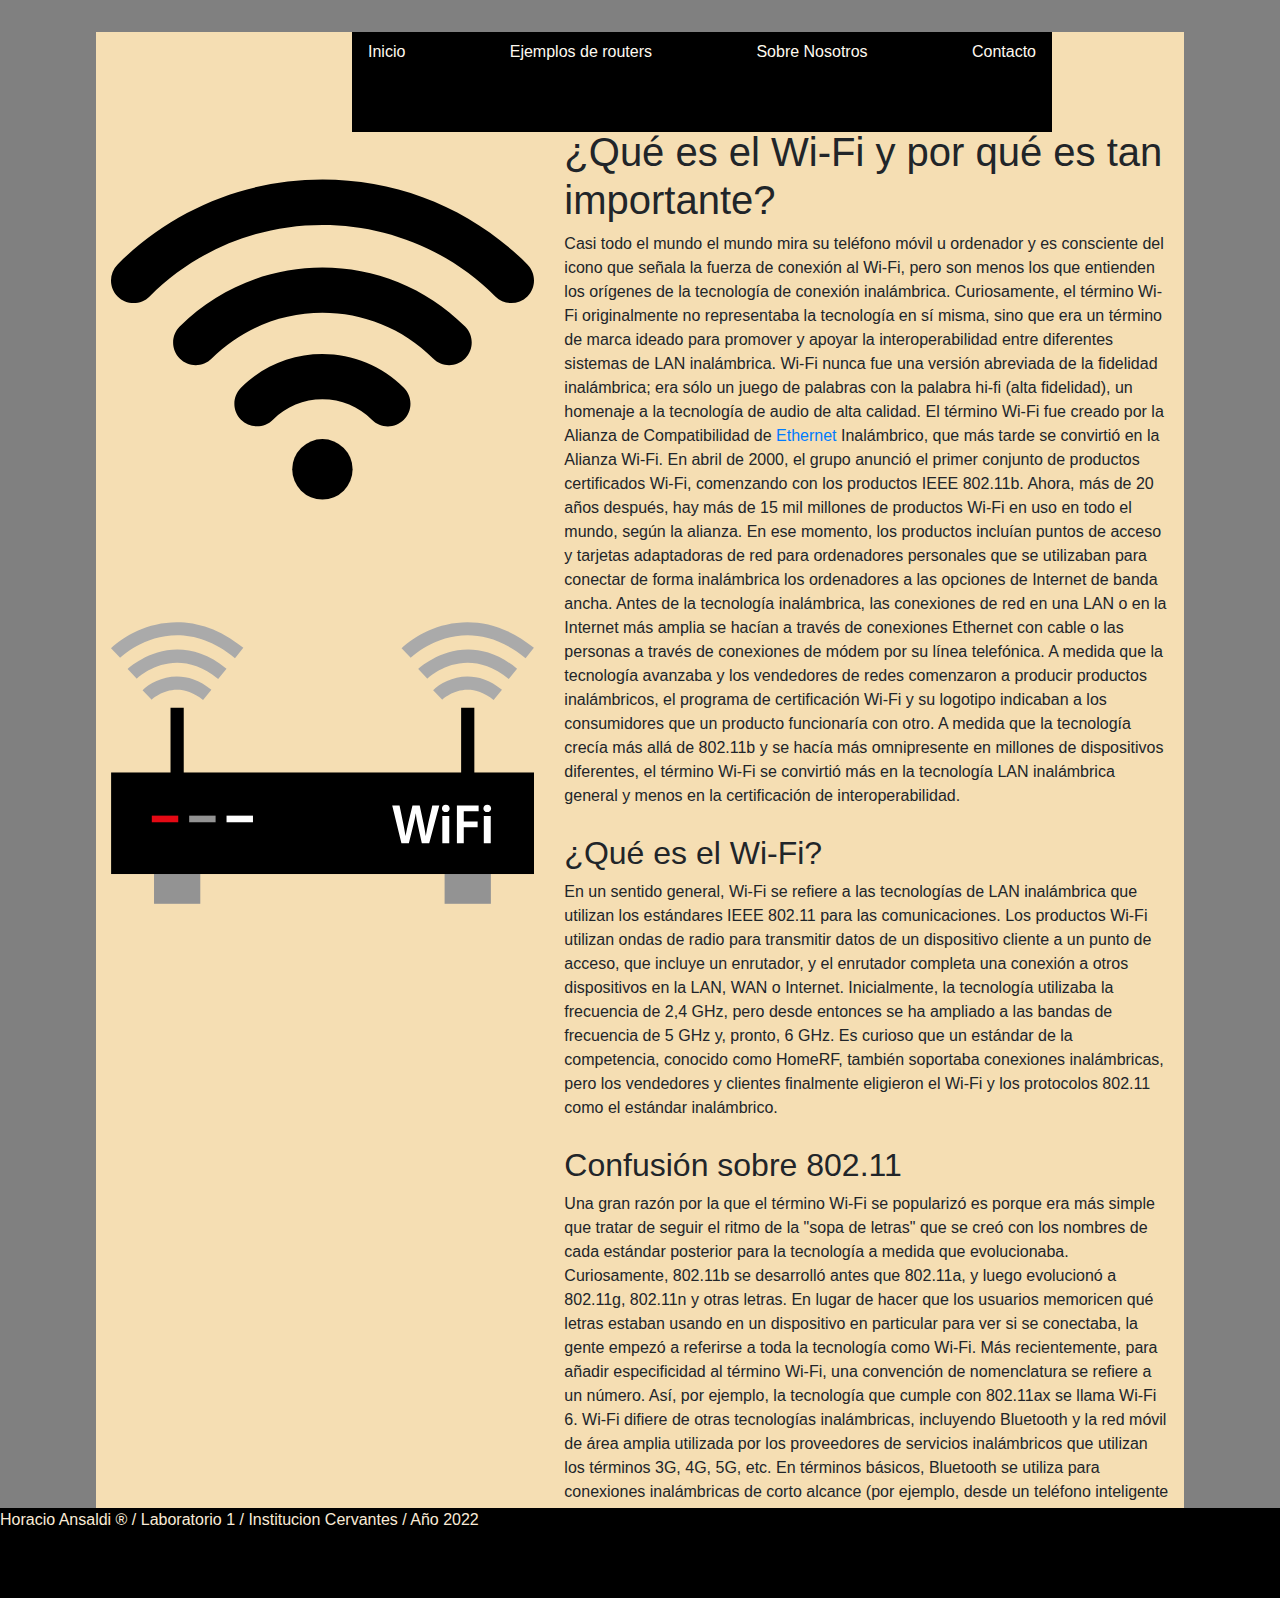
<file: index.html>
<!DOCTYPE html>
<html lang="en">

<head>
    <meta charset="UTF-8">
    <meta http-equiv="X-UA-Compatible" content="IE=edge">
    <meta name="viewport" content="width=device-width, initial-scale=1.0">
    <title>Ansaldi Horacio</title>


    <link rel="stylesheet" href="css/bootstrap.min.css">
    <link rel="stylesheet" href="css/main.css">

    <script src="js/js.js"></script>
    <script src="js/jquery.js"></script>


    <script src="js/popper.js"></script>


    <script src="js/bundle.js"></script>




</head>
<div class="contenedorGral">

    <body id="body">



        <header class="header">
            <ul class="nav justify-content-center;" style="justify-content: space-between;">
                <li class="nav-item">
                    <a class="nav-link" href="index.html">Inicio</a>
                </li>
                <li class="nav-item">
                    <a class="nav-link" href="specs.html">Ejemplos de routers</a>
                </li>
                <li class="nav-item">
                    <a class="nav-link" href="aboutus.html">Sobre Nosotros</a>
                </li>
                <li class="nav-item">
                    <a class="nav-link" href="contacto.html">Contacto</a>
                </li>
            </ul>
        </header>

        <main class="main">
            <div class="container-fluid">
                <div class="row">
                    <div class="col-lg-5 col-md-6 col-sm-10 col-xs12">
                        <img src="/img/wifi1.svg" class="img-fluid" alt="Imagen" ;>
                        <img src="/img/wifi2.svg" class="img-fluid" alt="Imagen" ;>

                    </div>
                    <div class="col-lg-7 col-md-10 col-sm-14 col-xs-12 scroll">
                        <h1>¿Qué es el Wi-Fi y por qué es tan importante?</h1>
                        <p>Casi todo el mundo el mundo mira su teléfono móvil u ordenador y es consciente del icono que
                            señala la fuerza de conexión al Wi-Fi, pero son menos los que entienden los orígenes de la
                            tecnología de conexión inalámbrica.

                            Curiosamente, el término Wi-Fi originalmente no representaba la tecnología en sí misma, sino
                            que
                            era un término de marca ideado para promover y apoyar la interoperabilidad entre diferentes
                            sistemas de LAN inalámbrica. Wi-Fi nunca fue una versión abreviada de la fidelidad
                            inalámbrica;
                            era sólo un juego de palabras con la palabra hi-fi (alta fidelidad), un homenaje a la
                            tecnología
                            de audio de alta calidad.

                            El término Wi-Fi fue creado por la Alianza de Compatibilidad de <a
                                href="https://es.wikipedia.org/wiki/Ethernet" target="_blank"> Ethernet</a> Inalámbrico,
                            que
                            más
                            tarde se convirtió en la Alianza Wi-Fi. En abril de 2000, el grupo anunció el primer
                            conjunto de
                            productos certificados Wi-Fi, comenzando con los productos IEEE 802.11b. Ahora, más de 20
                            años
                            después, hay más de 15 mil millones de productos Wi-Fi en uso en todo el mundo, según la
                            alianza.

                            En ese momento, los productos incluían puntos de acceso y tarjetas adaptadoras de red para
                            ordenadores personales que se utilizaban para conectar de forma inalámbrica los ordenadores
                            a
                            las opciones de Internet de banda ancha. Antes de la tecnología inalámbrica, las conexiones
                            de
                            red en una LAN o en la Internet más amplia se hacían a través de conexiones Ethernet con
                            cable o
                            las personas a través de conexiones de módem por su línea telefónica.

                            A medida que la tecnología avanzaba y los vendedores de redes comenzaron a producir
                            productos
                            inalámbricos, el programa de certificación Wi-Fi y su logotipo indicaban a los consumidores
                            que
                            un producto funcionaría con otro. A medida que la tecnología crecía más allá de 802.11b y se
                            hacía más omnipresente en millones de dispositivos diferentes, el término Wi-Fi se convirtió
                            más
                            en la tecnología LAN inalámbrica general y menos en la certificación de interoperabilidad.
                        </p>
                        <h2>¿Qué es el Wi-Fi?</h2>
                        <p>
                            En un sentido general, Wi-Fi se refiere a las tecnologías de LAN inalámbrica que utilizan
                            los
                            estándares IEEE 802.11 para las comunicaciones. Los productos Wi-Fi utilizan ondas de radio
                            para
                            transmitir datos de un dispositivo cliente a un punto de acceso, que incluye un enrutador, y
                            el
                            enrutador completa una conexión a otros dispositivos en la LAN, WAN o Internet.

                            Inicialmente, la tecnología utilizaba la frecuencia de 2,4 GHz, pero desde entonces se ha
                            ampliado a las bandas de frecuencia de 5 GHz y, pronto, 6 GHz.

                            Es curioso que un estándar de la competencia, conocido como HomeRF, también soportaba
                            conexiones
                            inalámbricas, pero los vendedores y clientes finalmente eligieron el Wi-Fi y los protocolos
                            802.11 como el estándar inalámbrico.
                        </p>
                        <h2>Confusión sobre 802.11</h2>
                        <p>
                            Una gran razón por la que el término Wi-Fi se popularizó es porque era más simple que tratar
                            de
                            seguir el ritmo de la "sopa de letras" que se creó con los nombres de cada estándar
                            posterior para
                            la tecnología a medida que evolucionaba. Curiosamente, 802.11b se desarrolló antes que
                            802.11a, y
                            luego evolucionó a 802.11g, 802.11n y otras letras. En lugar de hacer que los usuarios
                            memoricen qué
                            letras estaban usando en un dispositivo en particular para ver si se conectaba, la gente
                            empezó a
                            referirse a toda la tecnología como Wi-Fi.

                            Más recientemente, para añadir especificidad al término Wi-Fi, una convención de
                            nomenclatura se
                            refiere a un número. Así, por ejemplo, la tecnología que cumple con 802.11ax se llama Wi-Fi
                            6.

                            Wi-Fi difiere de otras tecnologías inalámbricas, incluyendo Bluetooth y la red móvil de área
                            amplia
                            utilizada por los proveedores de servicios inalámbricos que utilizan los términos 3G, 4G,
                            5G, etc.
                            En términos básicos, Bluetooth se utiliza para conexiones inalámbricas de corto alcance (por
                            ejemplo, desde un teléfono inteligente hasta un altavoz o auriculares), Wi-Fi se utiliza
                            para
                            conexiones LAN como en un entorno doméstico o de oficina, y las conexiones de mayor alcance
                            utilizan
                            4G y 5G. Si bien algunas de estas tecnologías pueden superponerse entre sí, la comparación
                            de
                            distancias es generalmente aceptada como regla general.
                        </p>
                        <h2>Asegurar las conexiones Wi-Fi</h2>
                        <p>A medida que el Wi-Fi crecía en popularidad, también lo hacía la capacidad de los malos
                            actores que
                            quieren aprovecharse. Inicialmente, la mayoría de las redes Wi-Fi eran abiertas, con los
                            datos
                            viajando por el aire sin seguridad. Esto planteó un problema para las empresas preocupadas
                            por que
                            un empleado que se conectara desde una cafetería pública pudiera estar filtrando datos a
                            cualquier
                            otra persona en la habitación con un receptor Wi-Fi. La Alianza Wi-Fi abordó el problema
                            añadiendo
                            diferentes protocolos de seguridad al estándar, incluyendo el último, WPA3. Los usuarios que
                            se
                            conectan a puntos de acceso seguros a través de WPA y una conexión VPN debidamente
                            configurados
                            están ahora generalmente seguros de algunos de los anteriores problemas de red abierta de la
                            tecnología.</p>
                        <h2>Más allá de las computadoras y los enrutadores</h2>
                        <p>
                            Otra razón del éxito de esta tecnología ha sido el crecimiento exponencial de los
                            dispositivos
                            en los que se puede instalar el Wi-Fi, incluyendo electrodomésticos, televisores,
                            videoconsolas
                            o relojes inteligentes. El crecimiento del Internet de las cosas (IoT) se debe al bajo
                            costo, el
                            potente rendimiento y la fiabilidad de los productos Wi-Fi.
                        </p>
                        <h2>Por qué el Wi-Fi todavía importa</h2>
                        <p>
                            Ahora, más de 20 años después de su creación, el Wi-Fi no va a ninguna parte. Además de
                            apoyar
                            la conectividad a corta distancia (como las ofertas de 60 GHz para tecnologías como la
                            realidad
                            virtual), la Alianza Wi-Fi está trabajando en las certificaciones de interoperabilidad para
                            los
                            productos Wi-Fi 6, que funcionan en la banda de frecuencia de 6 GHz recientemente abierta.
                            La
                            certificación para Wi-Fi 6E (el nombre de marca de los dispositivos Wi-Fi 6 que admiten 6
                            GHz)
                            estará disponible a principios de 2021, aunque, al igual que las versiones anteriores, es
                            probable que los productos de los proveedores lleguen antes al mercado, seguidos de
                            actualizaciones de firmware para que coincidan con la norma oficial.

                            Se espera que la tecnología de 6 GHz aporte más de 6 veces la capacidad total de las
                            frecuencias
                            de 2,4 y 5 GHz, así como siete canales contiguos de 160 MHz, proporcionando menos
                            interferencias
                            de los dispositivos Wi-Fi heredados y velocidades Wi-Fi multigigabit. Dado que 6 GHz es un
                            espectro sin licencia, existe cierta preocupación de que los proveedores de servicios móvil
                            utilicen el espectro para sus propias redes de telefonía (mejorando los servicios 5G
                            existentes,
                            por ejemplo).

                            Más allá del espectro adicional, las actualizaciones de Wi-Fi se centrarán en mejorar las
                            velocidades de conexión, la reducción de la congestión, la interoperabilidad y los nuevos
                            dispositivos que puedan proporcionar conectividad de red a una red local o a la Internet.
                            Nuevas
                            iniciativas y conceptos como la informática ambiental, o el Wi-Fi Aware para el
                            descubrimiento
                            basado en la proximidad, impulsarán la tecnología en direcciones adicionales. Con más de
                            50.000
                            tipos diferentes de productos capaces de soportar Wi-Fi, la tecnología está aquí para
                            quedarse.


                        </p>
                    </div>
                </div>
            </div>

        </main>
    </body>
</div>
<div style="background-color:black ;">
    <footer class="footer">
        <p>Horacio Ansaldi ® / Laboratorio 1 / <a href="http://cervantes.edu.ar" target="_blank"> Institucion Cervantes
            </a> / Año 2022</p>
    </footer>
</div>


</html>
</file>
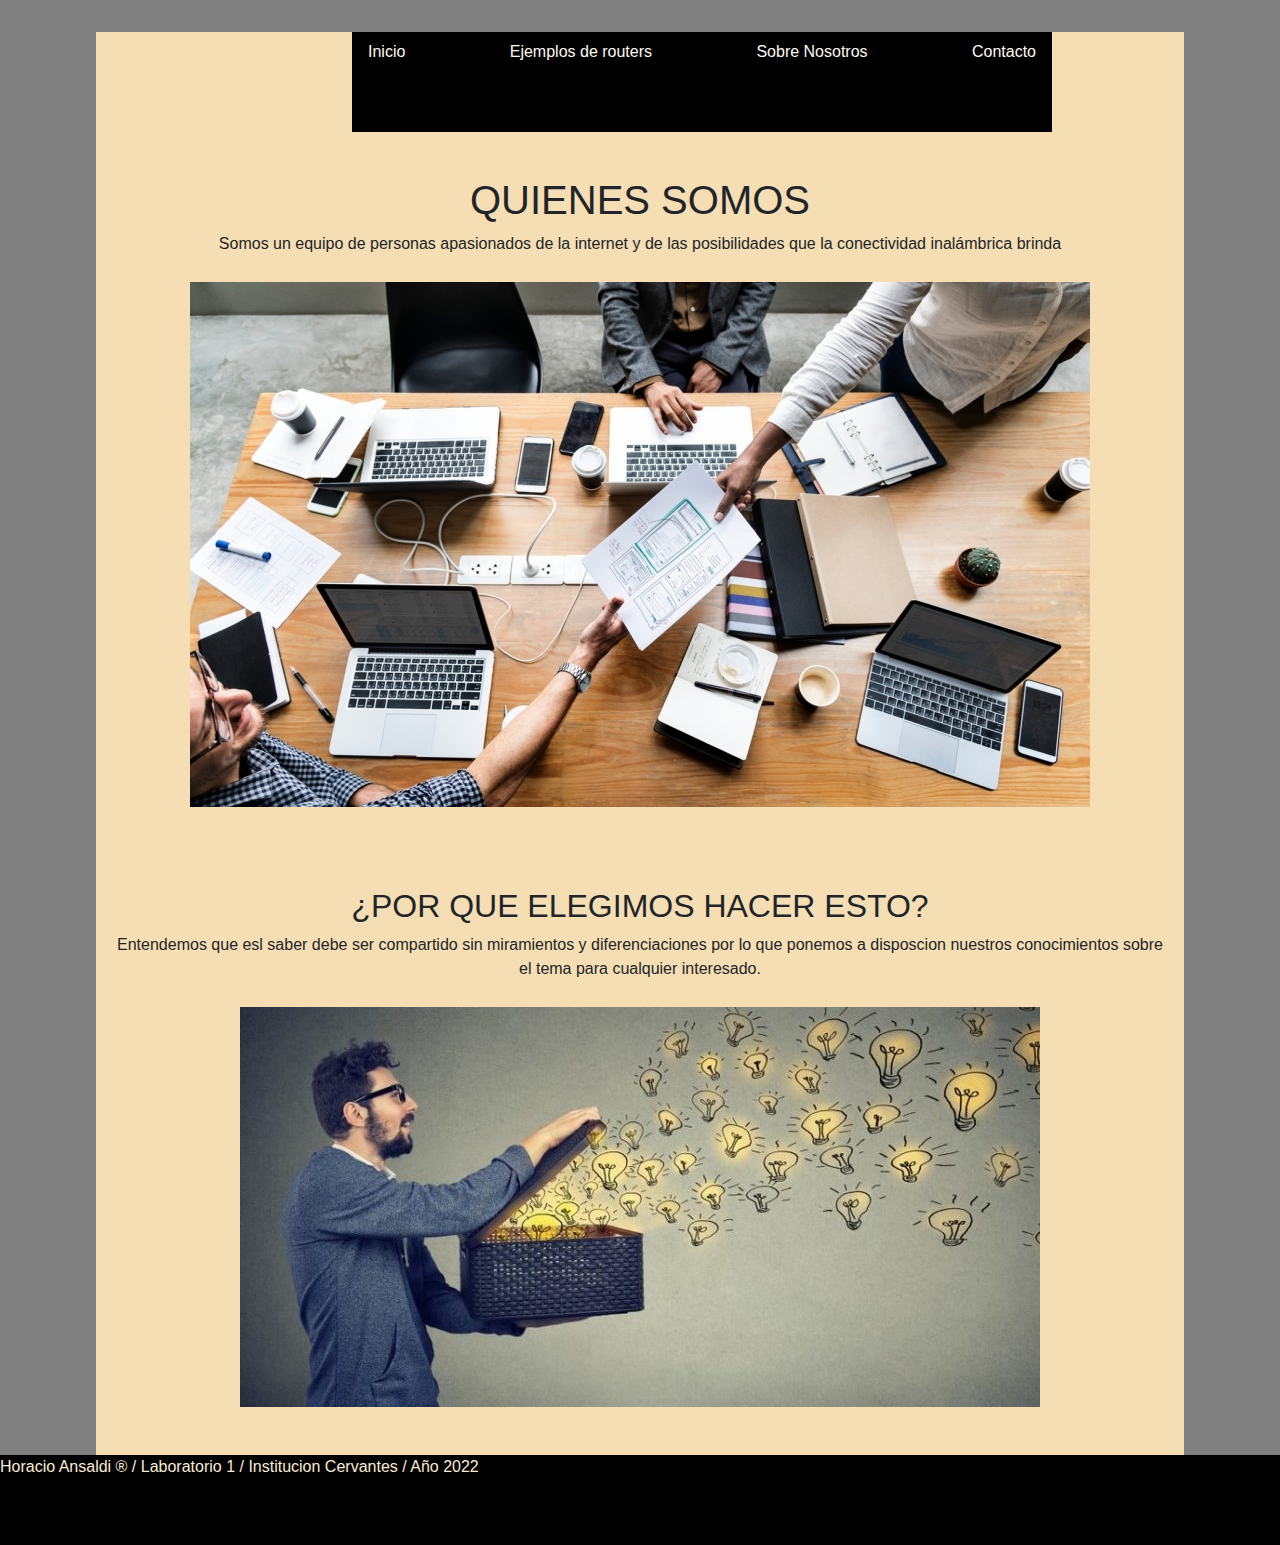
<file: aboutus.html>
<!DOCTYPE html>
<html lang="en">

<head>
    <meta charset="UTF-8">
    <meta http-equiv="X-UA-Compatible" content="IE=edge">
    <meta name="viewport" content="width=device-width, initial-scale=1.0">
    <title>Sobre Nosotros</title>

    <link rel="stylesheet" href="css/bootstrap.min.css">
    <link rel="stylesheet" href="css/main.css">

    <script src="js/js.js"></script>
    <script src="js/jquery.js"></script>


    <script src="js/popper.js"></script>


    <script src="js/bundle.js"></script>

</head>

<div class="contenedorGral">

    <body>


        <header class="header">
            <ul class="nav justify-content-center;" style="justify-content: space-between;">
                <li class="nav-item">
                    <a class="nav-link" href="index.html">Inicio</a>
                </li>
                <li class="nav-item">
                    <a class="nav-link" href="specs.html">Ejemplos de routers</a>
                </li>
                <li class="nav-item">
                    <a class="nav-link" href="aboutus.html">Sobre Nosotros</a>
                </li>
                <li class="nav-item">
                    <a class="nav-link" href="contacto.html">Contacto</a>
                </li>
            </ul>
        </header>

        <main class="main">
            <div class="container py-5 text-center">
                <h1>QUIENES SOMOS</h1>
                <p>Somos un equipo de personas apasionados de la internet y de las posibilidades que la conectividad
                    inalámbrica brinda</p>
                <img src="/img/people.jpeg" class="img-fluid" alt="" style="margin-bottom: 5rem;">

                <h2>¿POR QUE ELEGIMOS HACER ESTO?</h2>
                <p>Entendemos que esl saber debe ser compartido sin miramientos y diferenciaciones por lo que ponemos a
                    disposcion nuestros conocimientos sobre el tema para cualquier interesado.</p>
                <img src="/img/conocimiento.jpeg" class="img-fluid" alt="">
            </div>
        </main>
    </body>
</div>
<div style="background-color:black ;">
    <footer class="footer">
        <p>Horacio Ansaldi ® / Laboratorio 1 / <a href="http://cervantes.edu.ar" target="_blank"> Institucion Cervantes
            </a> / Año 2022</p>
    </footer>
</div>


</html>
</file>
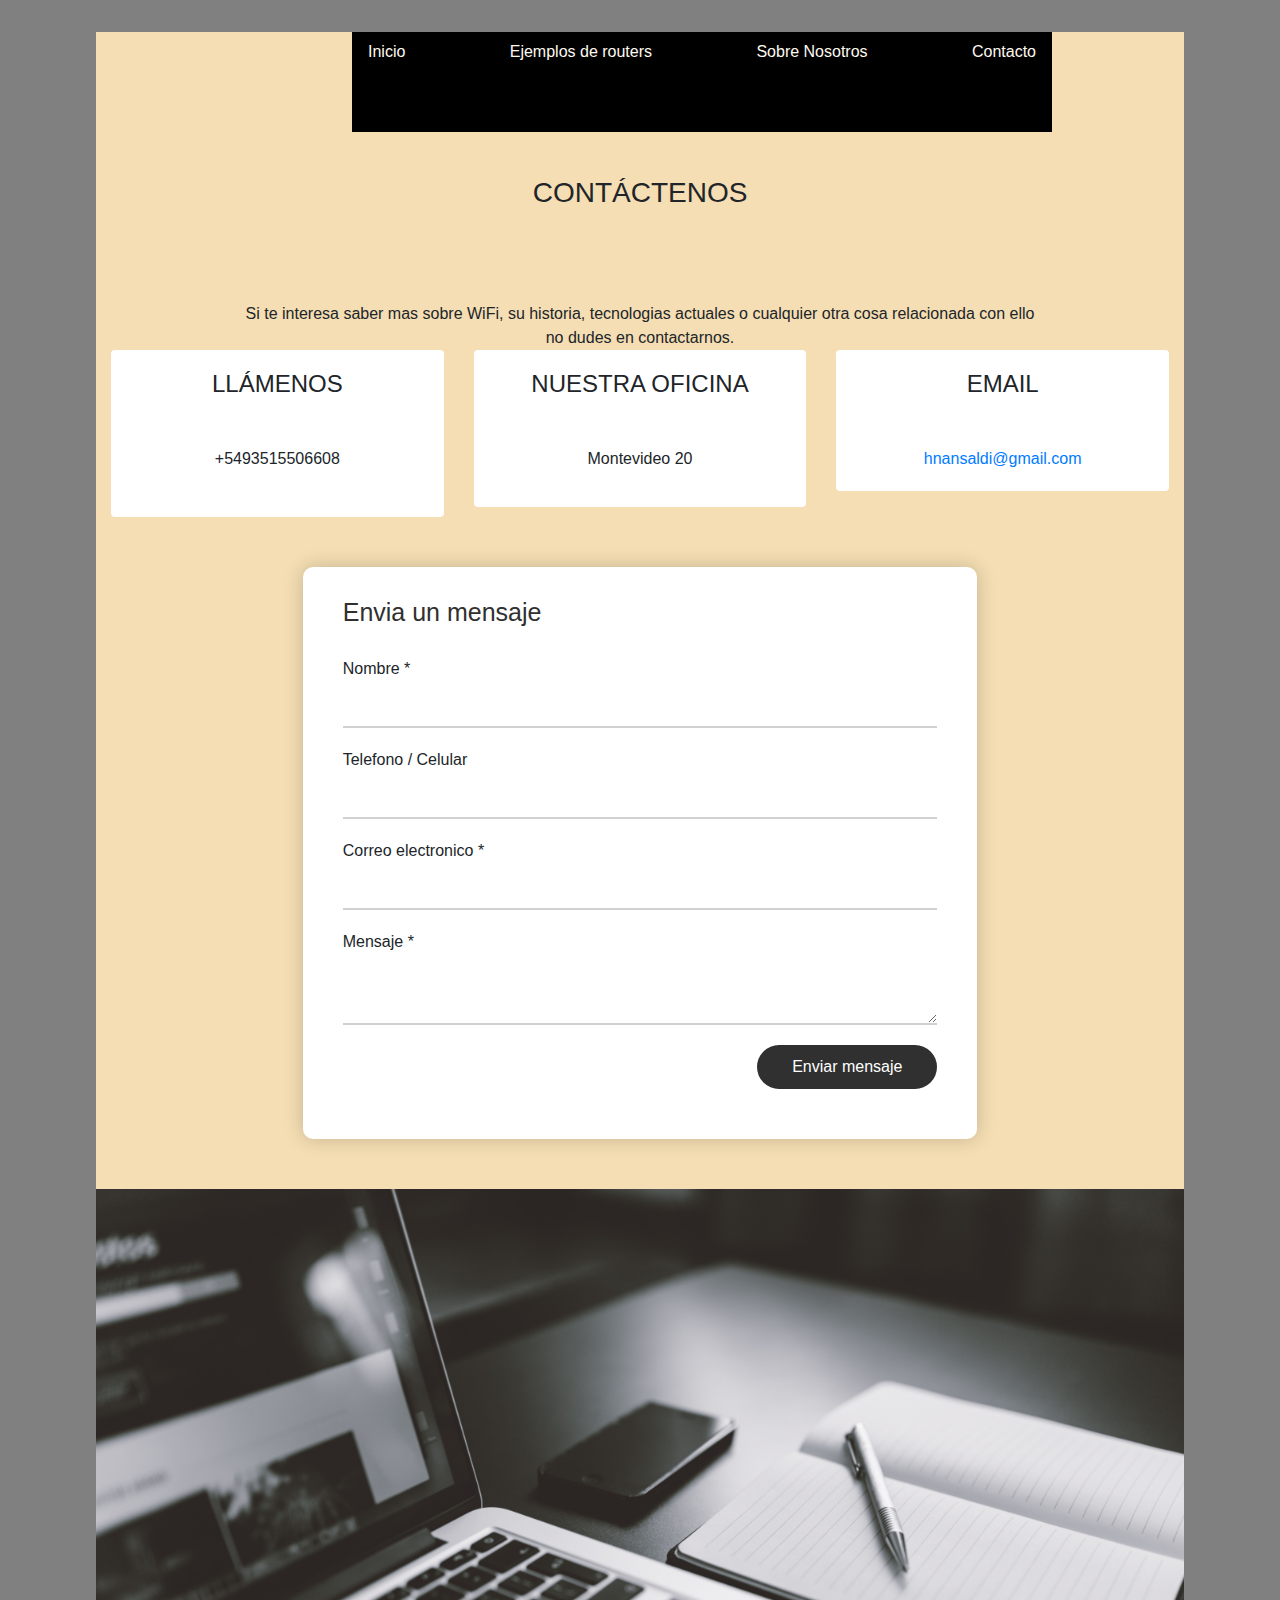
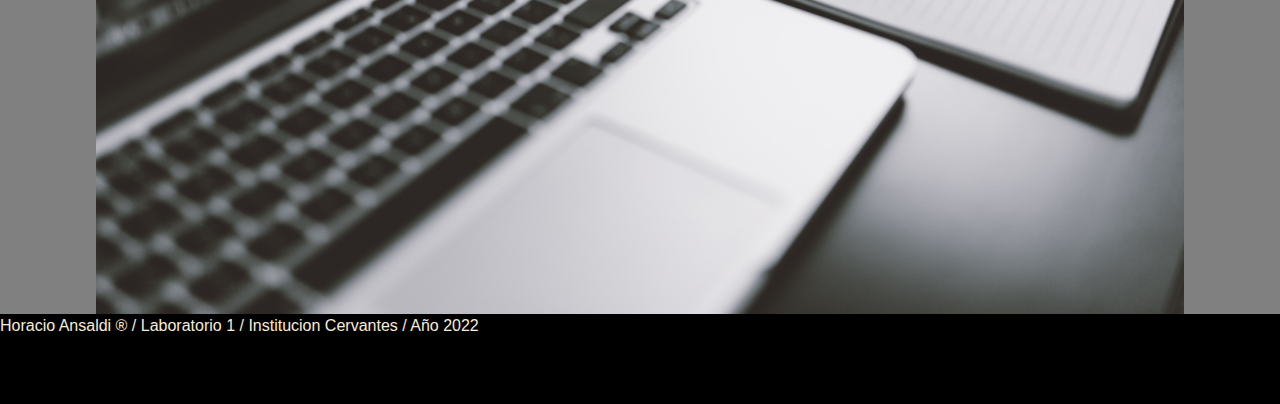
<file: contacto.html>
<!DOCTYPE html>
<html lang="en">

<head>
  <meta charset="UTF-8">
  <meta http-equiv="X-UA-Compatible" content="IE=edge">
  <meta name="viewport" content="width=device-width, initial-scale=1.0">
  <title>Contacto</title>

  <link rel="stylesheet" href="css/bootstrap.min.css">
  <link rel="stylesheet" href="css/main.css">

  <script src="js/popper.js"></script>

  <script src="js/bundle.js"></script>

  <script src="js/jquery.js"></script>

  <script src="js/js.js"></script>

</head>
<div class="contenedorGral">

  <body>

    <header class="header">
      <ul class="nav justify-content-center;" style="justify-content: space-between;">
        <li class="nav-item">
          <a class="nav-link" href="index.html">Inicio</a>
        </li>
        <li class="nav-item">
          <a class="nav-link" href="specs.html">Ejemplos de routers</a>
        </li>
        <li class="nav-item">
          <a class="nav-link" href="aboutus.html">Sobre Nosotros</a>
        </li>
        <li class="nav-item">
          <a class="nav-link" href="contacto.html">Contacto</a>
        </li>
      </ul>
    </header>

    <main class="main">
      <section id="contact">
        <div class="container">
          <div class="container py-5 text-center">
            <h3 class="text-center text-uppercase">Contáctenos</h3>
          </div>

          <p class="text-center w-75 m-auto">Si te interesa saber mas sobre WiFi, su historia, tecnologias actuales o
            cualquier otra cosa relacionada con ello no dudes en contactarnos.</p>

          <div class="row">
            <div class="col-xs-6 col-sm-4">
              <div class="card border-0">
                <div class="card-body text-center">
                  <i class="fa fa-phone fa-5x mb-3" aria-hidden="true"></i>
                  <h4 class="text-uppercase mb-5">Llámenos</h4>
                  <p>+5493515506608</p>
                </div>
              </div>
            </div>
            <div class="col-xs-6 col-sm-4">
              <div class="card border-0">
                <div class="card-body text-center">
                  <i class="fa fa-map-marker fa-5x mb-3" aria-hidden="true"></i>
                  <h4 class="text-uppercase mb-5">Nuestra oficina</h4>
                  <address>Montevideo 20</address>
                </div>
              </div>
            </div>
            <div class="col-xs-6 col-sm-4">
              <div class="card border-0">
                <div class="card-body text-center">
                  <i class="fa fa-globe fa-5x mb-3" aria-hidden="true"></i>
                  <h4 class="text-uppercase mb-5">email</h4>
                  <a href="mailto:hnansaldi@gmail.com">hnansaldi@gmail.com</a>
                </div>
              </div>
            </div>
          </div>
        </div>
      </section>


      <!-- Ventana de ERROR -->
   <!--    <div class="modal_wrap">
        <div class="mensaje_modal">
          <h3>Existen errores:</h3>
          <p>Escriba un nombre</p>
          <p>Ingrese un correo</p>
          <p>El campo mensaje no puede estar vacio.</p>
          <span id="btnClose">Cerrar</span>
        </div>
      </div> -->

      <section>
        <form action="/enviar.php" method="post" class="form_contact">
          <h2>Envia un mensaje</h2>
          <div class="user_info">
            <label for="names">Nombre *</label>
            <input type="text" id="names" name="nombre" required>
            <label for="phone">Telefono / Celular</label>
            <input type="text" id="phone" name="telefono" >
            <label for="email">Correo electronico *</label>
            <input type="text" id="email" name="correo" required>

            <label for="mensaje">Mensaje *</label>
            <textarea id="mensaje" name="mensaje"></textarea>

            <input type="submit" value="Enviar mensaje" id="btnSend">

          </div>
        </form>

        <img src="/img/tech.jpeg" class="img-fluid" alt="">
      </section>

    </main>
  </body>

</div>
<div style="background-color:black ;">
  <footer class="footer">
    <p>Horacio Ansaldi ® / Laboratorio 1 / <a href="http://cervantes.edu.ar" target="_blank"> Institucion Cervantes </a>
      / Año 2022</p>
  </footer>
</div>


</html>
</file>
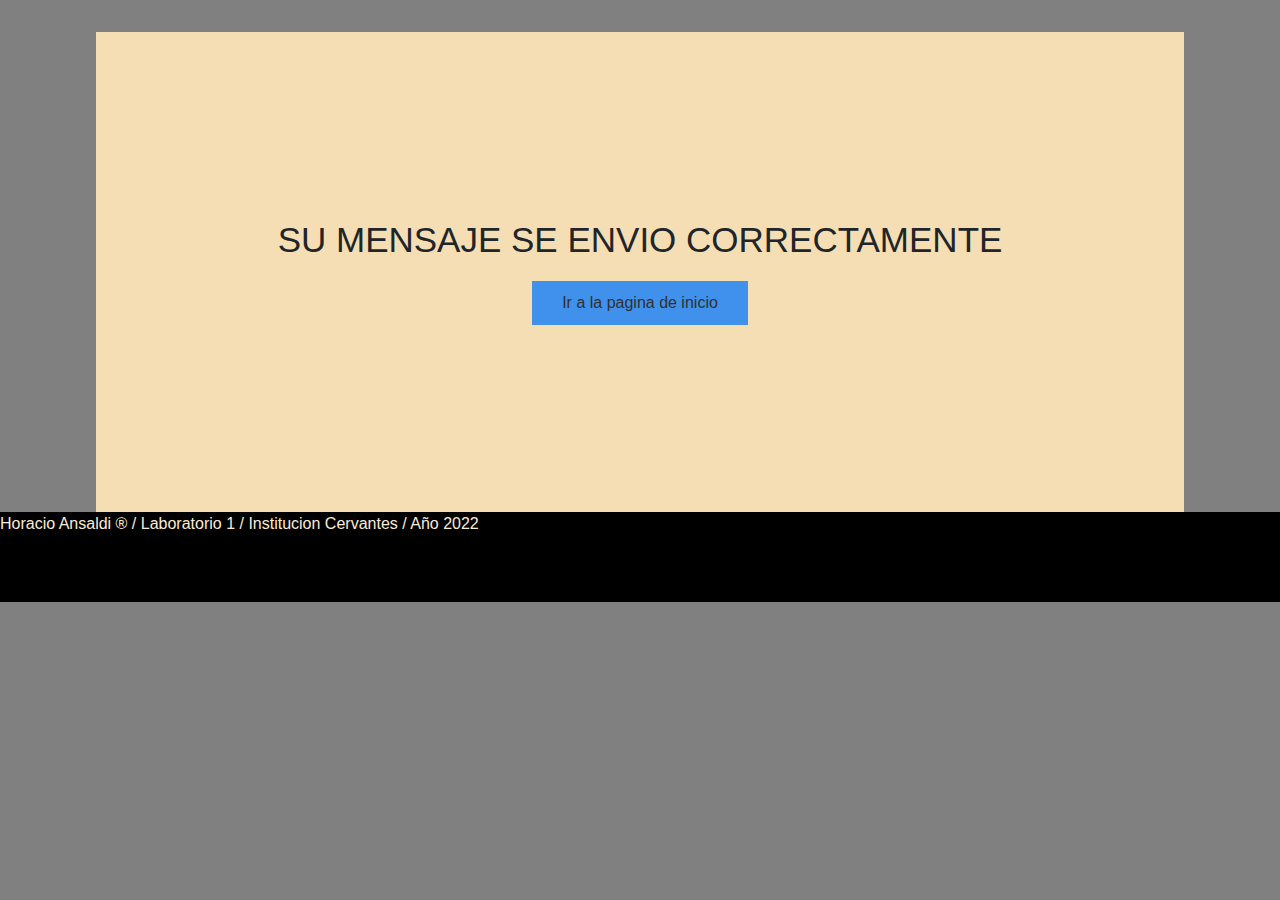
<file: mensajeEnvio.html>
<!DOCTYPE html>
<html lang="en">

<head>
    <meta charset="UTF-8">
    <meta http-equiv="X-UA-Compatible" content="IE=edge">
    <meta name="viewport" content="width=device-width, initial-scale=1.0">
    <title>Ansaldi Horacio</title>


    <link rel="stylesheet" href="css/bootstrap.min.css">
    <link rel="stylesheet" href="css/main.css">

    <script src="js/js.js"></script>
    <script src="js/jquery.js"></script>


    <script src="js/popper.js"></script>


    <script src="js/bundle.js"></script>




</head>
<div class="contenedorMsjExito" style="display: flex; align-content: flex-start;">

    <body>
        <section class="mensaje-exito" style="align-self: center;">
            <h1>SU MENSAJE SE ENVIO CORRECTAMENTE</h1>
            <a href="index.html">Ir a la pagina de inicio</a>

        </section>

    </body>
</div>
<div style="background-color:black ;">
    <footer class="footer">
        <p>Horacio Ansaldi ® / Laboratorio 1 / <a href="http://cervantes.edu.ar" target="_blank"> Institucion Cervantes
            </a> / Año 2022</p>
    </footer>
</div>


</html>
</file>
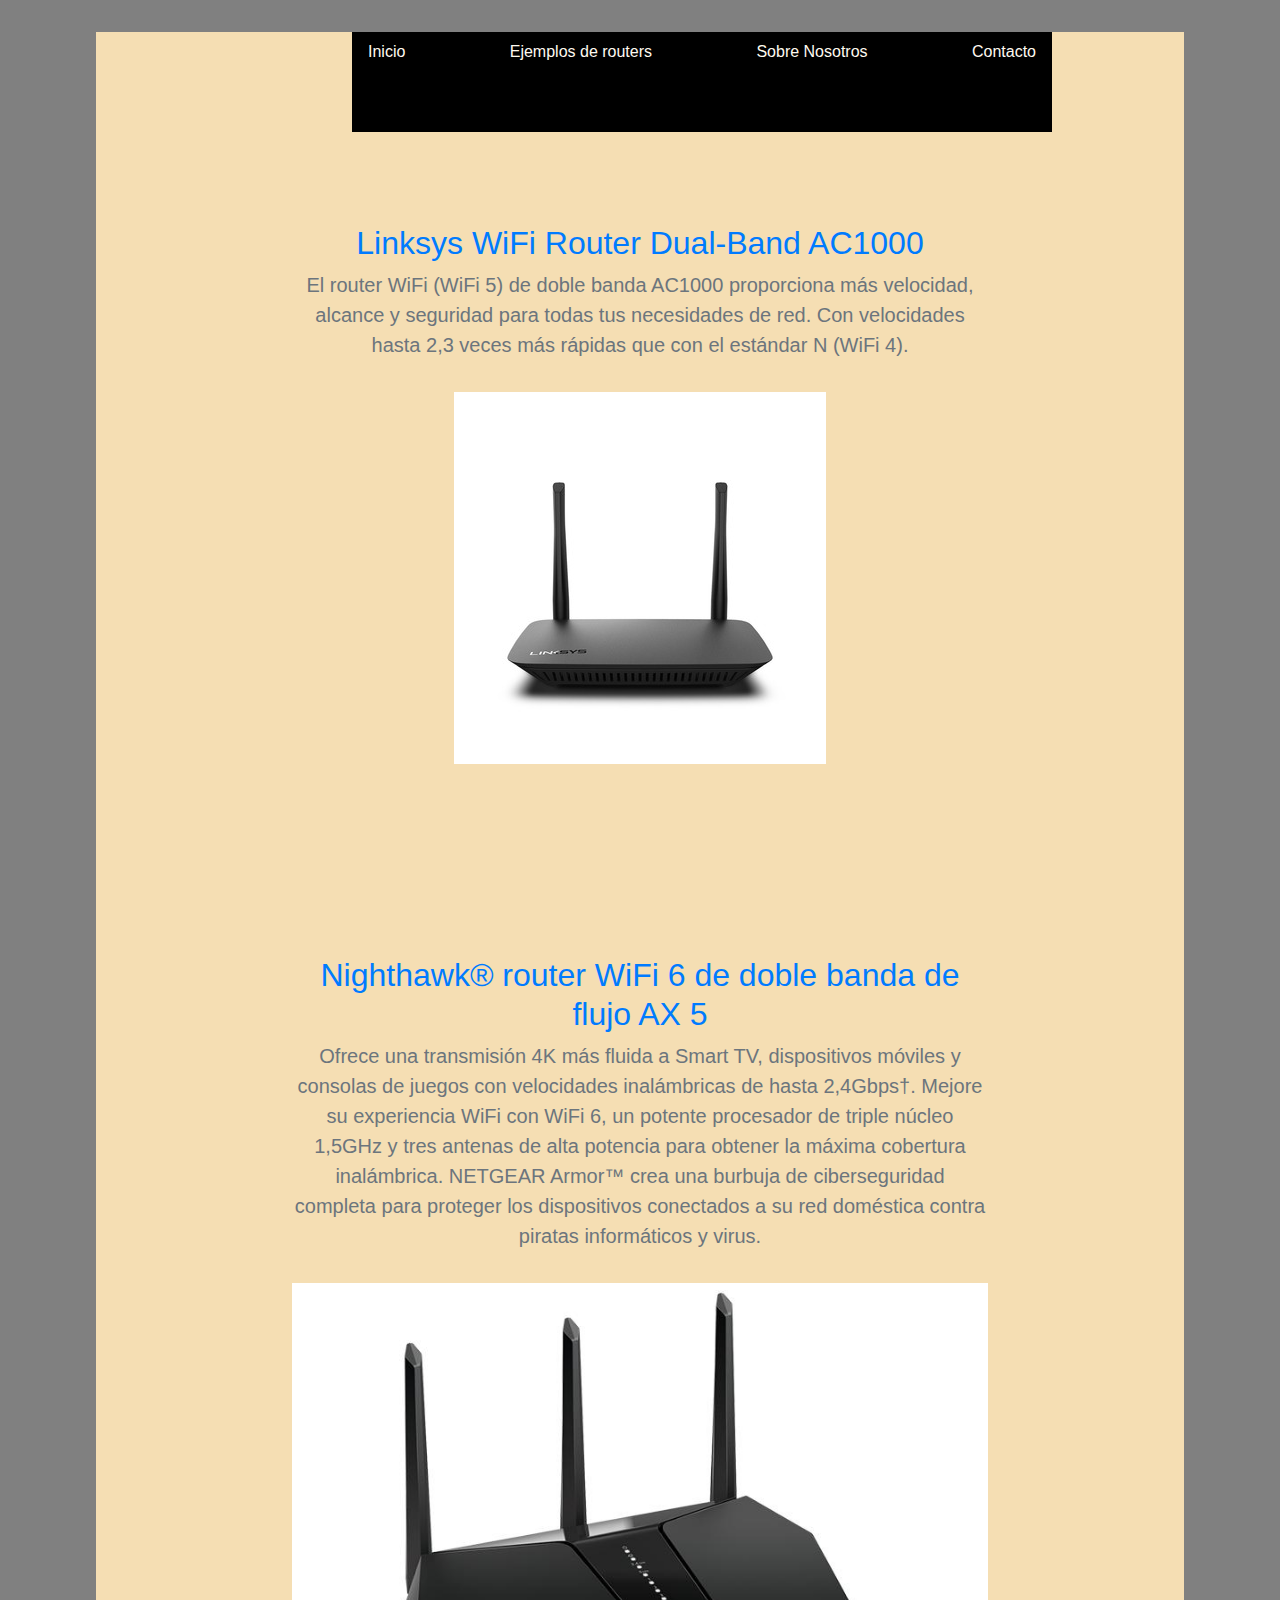
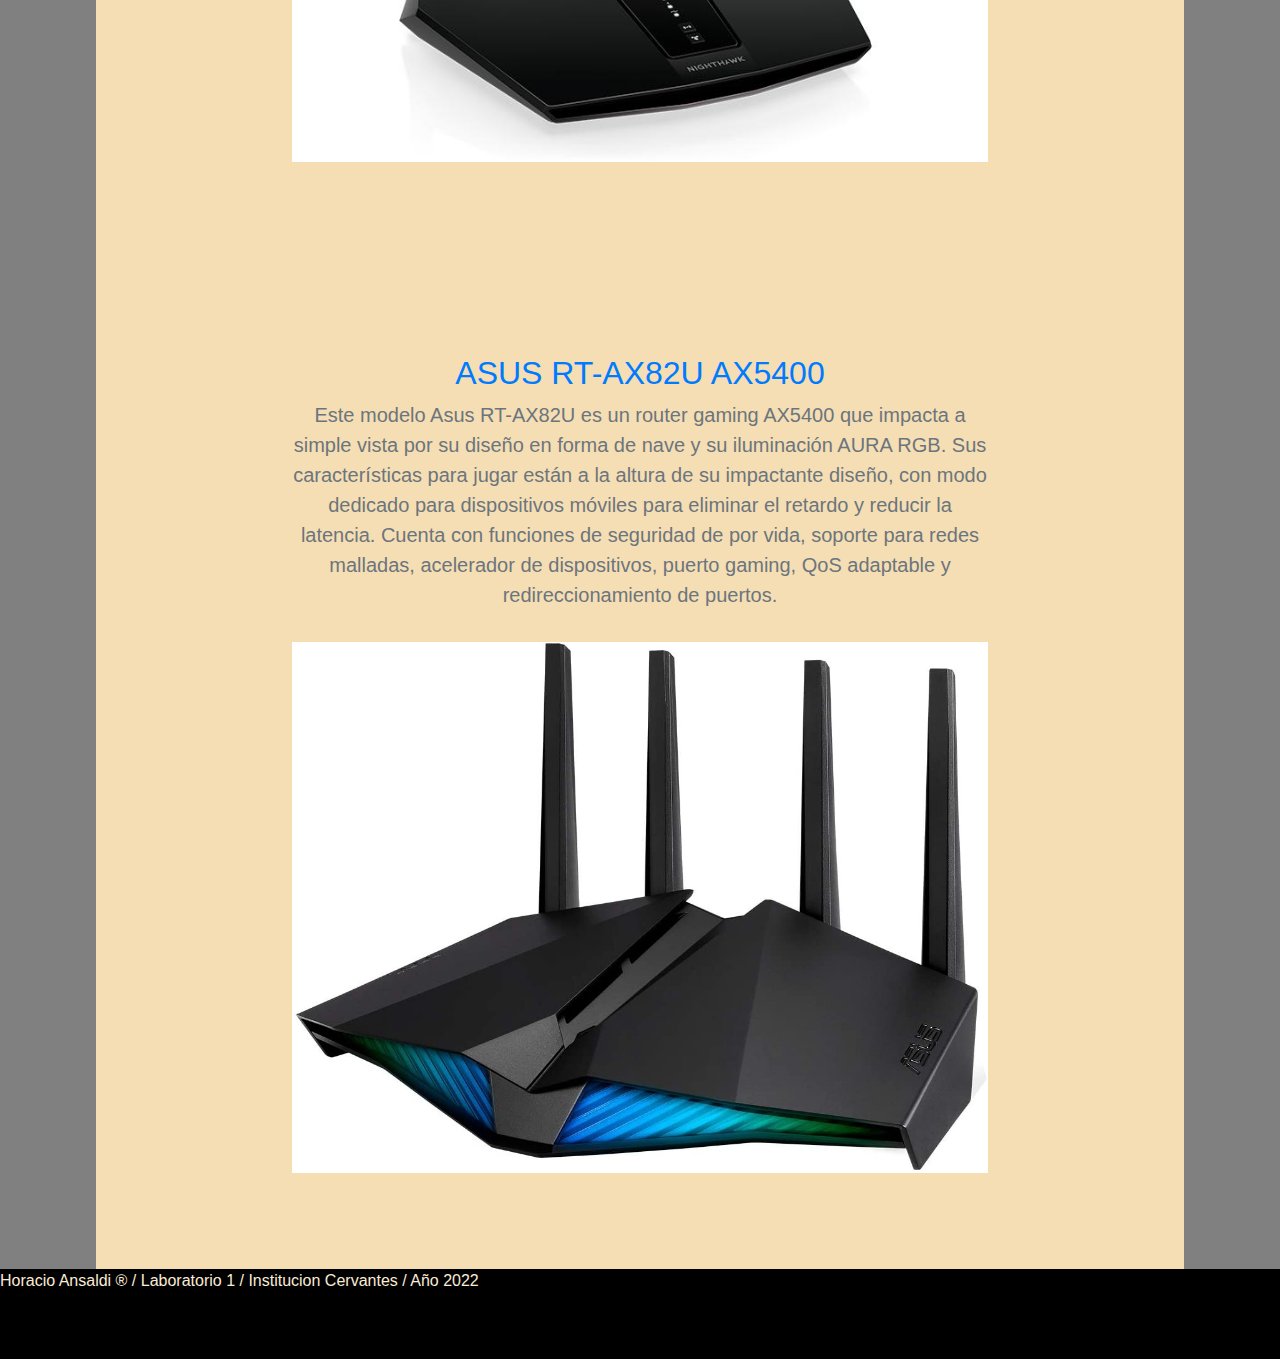
<file: specs.html>
<!DOCTYPE html>
<html lang="en">

<head>
    <meta charset="UTF-8">
    <meta http-equiv="X-UA-Compatible" content="IE=edge">
    <meta name="viewport" content="width=device-width, initial-scale=1.0">
    <title>Especificaciones</title>

    <link rel="stylesheet" href="css/bootstrap.min.css">
    <link rel="stylesheet" href="css/main.css">

    <script src="js/js.js"></script>
    <script src="js/jquery.js"></script>


    <script src="js/popper.js"></script>


    <script src="js/bundle.js"></script>

</head>

<div class="contenedorGral">

    <body>


        <header class="header">
            <ul class="nav justify-content-center;" style="justify-content: space-between;">
                <li class="nav-item">
                    <a class="nav-link" href="index.html">Inicio</a>
                </li>
                <li class="nav-item">
                    <a class="nav-link" href="specs.html">Ejemplos de routers</a>
                </li>
                <li class="nav-item">
                    <a class="nav-link" href="aboutus.html">Sobre Nosotros</a>
                </li>
                <li class="nav-item">
                    <a class="nav-link" href="contacto.html">Contacto</a>
                </li>
            </ul>
        </header>

        <main class="main">
            <section class="py-5 section-1">
                <div class="container py-5 text-center">
                    <div class="row">
                        <div class="col-lg-8 mx-auto">
                            <h2><a href="https://www.linksys.com/py/wireless-routers/traditional-routers/linksys-wifi-router-dual-band-ac1000-wifi-5/p/p-e5350/"
                                    target="_blank"> Linksys WiFi Router Dual-Band AC1000</a></h2>
                            <p class="text-muted lead">El router WiFi (WiFi 5) de doble banda AC1000 proporciona más
                                velocidad, alcance y seguridad para todas tus necesidades de red. Con velocidades hasta
                                2,3
                                veces más rápidas que con el estándar N (WiFi 4).</p>
                            <img src="/img/Router1.jpeg" class="img-fluid" alt="Imagen de router" ;>
                        </div>
                    </div>
                </div>
            </section>

            <section class="py-5 section-2">
                <div class="container py-5 text-center">
                    <div class="row">
                        <div class="col-lg-8 mx-auto">
                            <h2><a href="https://www.netgear.com/es/home/wifi/routers/rax43/" target="_blank">
                                    Nighthawk® router WiFi 6 de doble banda de flujo AX 5</a></h2>
                            <p class="text-muted lead">Ofrece una transmisión 4K más fluida a Smart TV, dispositivos
                                móviles
                                y consolas de juegos con velocidades inalámbricas de hasta 2,4Gbps†. Mejore su
                                experiencia
                                WiFi con WiFi 6, un potente procesador de triple núcleo 1,5GHz y tres antenas de alta
                                potencia para obtener la máxima cobertura inalámbrica. NETGEAR Armor™ crea una burbuja
                                de
                                ciberseguridad completa para proteger los dispositivos conectados a su red doméstica
                                contra
                                piratas informáticos y virus.</p>
                            <img src="/img/Router2.jpeg" class="img-fluid" alt="Imagen de router" ;>
                        </div>
                    </div>
                </div>
            </section>

            <section class="py-5 section-3">
                <div class="container py-5 text-center">
                    <div class="row">
                        <div class="col-lg-8 mx-auto">
                            <h2><a href="https://www.asus.com/latin/Networking-IoT-Servers/WiFi-Routers/ASUS-Gaming-Routers/RT-AX82U/"
                                    target="_blank"> ASUS RT-AX82U AX5400</a></h2>
                            <p class="text-muted lead">Este modelo Asus RT-AX82U es un router gaming AX5400 que impacta
                                a
                                simple vista por su diseño en forma de nave y su iluminación AURA RGB. Sus
                                características
                                para jugar están a la altura de su impactante diseño, con modo dedicado para
                                dispositivos
                                móviles para eliminar el retardo y reducir la latencia. Cuenta con funciones de
                                seguridad de
                                por vida, soporte para redes malladas, acelerador de dispositivos, puerto gaming, QoS
                                adaptable y redireccionamiento de puertos.</p>
                            <img src="/img/Router3.jpeg" class="img-fluid" alt="Imagen de router" ;>
                        </div>
                    </div>
                </div>
            </section>


        </main>
    </body>
</div>
<div style="background-color:black ;">
    <footer class="footer">
        <p>Horacio Ansaldi ® / Laboratorio 1 / <a href="http://cervantes.edu.ar" target="_blank"> Institucion Cervantes
            </a> / Año 2022</p>
    </footer>
</div>

</html>
</file>
<file: css/main.css>
:focus {
    outline: none;
}


body {
    background-color: gray;
}

header {
    background: black;
    color: white;
    position: fixed;
    width: 700px;
    height: 100px;
    margin-left: 16em;
    margin-right: 16em;
    z-index: 1000;
}

p {
    margin-bottom: 1.6em;
}

h3 {
    margin-bottom: 1.6em;
}

.contenedorGral {
    width: 85%;
    margin: 0;
    align-self: center;
    margin-left: auto;
    margin-right: auto;
    margin-top: 2em;
    background-color: wheat;
    min-height: 70rem;
}

.main {
    padding-top: 6rem;
}

.scroll {
    max-height: 1380px;
    overflow: scroll;
}

.footer {
    background-color: black;
    height: 90px;
    width: 700px;
    color: antiquewhite;
}

.footer a {
    color: antiquewhite
}

.modal-header {
    background-color: black;
    width: 700px;
    height: 100px;
    margin: 0 auto 0 auto;

}

.nav-link {
    color: floralwhite;
}

.contacto {
    width: 700px;
    margin: 0 auto 0 auto;
    align-self: center;
}

/*FORMULARIOS=======================*/
.form_contact {
    width: 95%;
    height: 95%;
    margin: 50px auto;
    display: flex;

    background: #fff;
    border-radius: 10px;
    overflow: hidden;
    box-shadow: 0px 0px 20px rgba(0, 0, 0, 0.2);
    display: flex;
    flex-direction: column;
}

form.form_contact {
    width: 62%;
    padding: 30px 40px;
}

form.form_contact h2 {
    font-size: 25px;
    font-weight: 600px;
    color: #303030;
    margin-bottom: 30px;
}

form.form_contact .user_info {
    display: flex;
    flex-direction: column;
}

form.form_contact label {
    font-weight: 600px;

}

form.form_contact input,
form.form_contact textarea {
    width: 100%;
    border: none;
    padding: 8px 0px 5px;
    margin-bottom: 20px;

    border-bottom: 2px solid #d1d1d1;

}

form.form_contact textarea {
    max-width: 100%;
    min-width: 100%;
    max-height: 90px;
}

form.form_contact input[type="submit"] {
    width: 180px;
    color: white;
    background: #303030;
    padding: 10px;
    border: none;
    border-radius: 25px;
    align-self: flex-end;
}

form.form_contact input[type="submit"]:hover {
    background: #337186;
}

/*VENTANA DE ERRORES============================*/
.modal_wrap {
    width: 100%;
    height: 100vh;
    background: rgba(0, 0, 0, 0.7);

    position: fixed;
    top: 0;
    left: 0;
    z-index: 3;

    display: flex;
    justify-content: center;
    align-items: center;
}

.mensaje_modal {
    background: #fff;
    box-shadow: 0px 0px 15px rgba(0, 0, 0, 0.5);
    width: 400px;
    padding: 30px 20px 15px;


}

.mensaje_modal h3 {
    text-align: center;
    font-size: 20px;
    font-weight: 400;
}

.mensaje_modal h3:after {
    content: '';
    display: block;
    width: 100%;
    height: 1px;
    background: #c5c5c5;
    margin: 10px 0px 15px;
}

.mensaje_modal p {
    font-size: 16px;
    color: #606060;

}

.mensaje_modal p:before {
    content: '!';
    font-weight: bold;
    font-family: serif;
    display: inline-block;
    color: #E25151;
    margin-right: 8px;
}

.mensaje_modal #btnClose {
    display: inline-block;
    padding: 3px 10px;
    margin-top: 10px;

    background: #E25151;
    color: #fff;
    border: 2px solid #b14141;
    cursor: pointer;

    float: right;
}

/*Mensaje exitoso====================*/
.mensaje-exito{
    width: 100%;
    display: flex;
    flex-direction: column;
    justify-content: center;
    align-items: baseline;
}
.mensaje-exito h1{
    font-size: 35px;
    display: block;
    text-align: center;
    margin-left: auto;
    margin-right: auto;
    margin-bottom: 20px;

}

.mensaje-exito a{
    display: block;
    margin-left: auto;
    margin-right: auto;
    padding: 10px 30px;
    background: #4091EC;
    text-emphasis: none;
    color: #303030;
}

.mensaje-exito a:hover{
 background: #337186;
}

.contenedorMsjExito {
    width: 85%;
    margin: 0;
    margin-left: auto;
    margin-right: auto;
    margin-top: 2em;
    background-color: wheat;
    min-height: 30rem;
}
</file>
